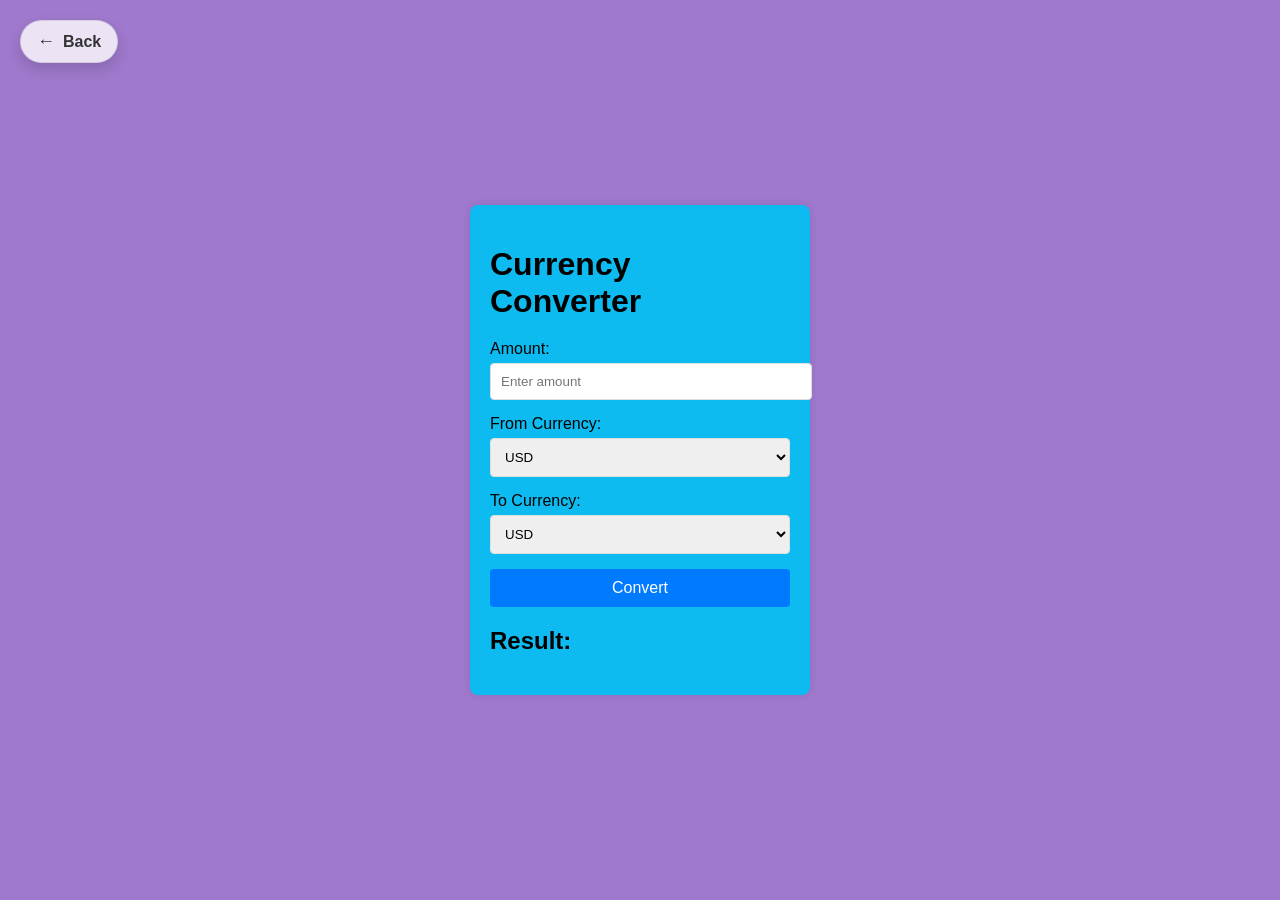
<file: index.html>
<!DOCTYPE html>
<html lang="en">
<head>
    <meta charset="UTF-8">
    <meta name="viewport" content="width=device-width, initial-scale=1.0">
    <title>Currency Converter</title>
    <link rel="stylesheet" href="style.css">
</head>
<body>
    <!-- Back Button -->
<a href="newhome.html" class="back-button">
    <span class="arrow">←</span>
    <span class="text">Back</span>
</a>
    <div class="converter">
        <h1>Currency Converter</h1>
        <div class="form-group">
            <label for="amount">Amount:</label>
            <input type="number" id="amount" placeholder="Enter amount" step="0.01">
        </div>
        <div class="form-group">
            <label for="from-currency">From Currency:</label>
            <select id="from-currency">
                <option value="USD">USD</option>
                <option value="EUR">EUR</option>
                <option value="JPY">JPY</option>
                <option value="GBP">GBP</option>
                <option value="AUD">AUD</option>
                <option value="INR">INR</option>
                <option value="PKR">PKR</option>
            </select>
        </div>
        <div class="form-group">
            <label for="to-currency">To Currency:</label>
            <select id="to-currency">
                <option value="USD">USD</option>
                <option value="EUR">EUR</option>
                <option value="JPY">JPY</option>
                <option value="GBP">GBP</option>
                <option value="AUD">AUD</option>
                <option value="INR">INR</option>
                <option value="PKR">PKR</option>
            </select>
        </div>
        <button onclick="convert()">Convert</button>
        <h2 id="result">Result: </h2>
    </div>
    <script src="script.js"></script>
</body>
</html>
</file>
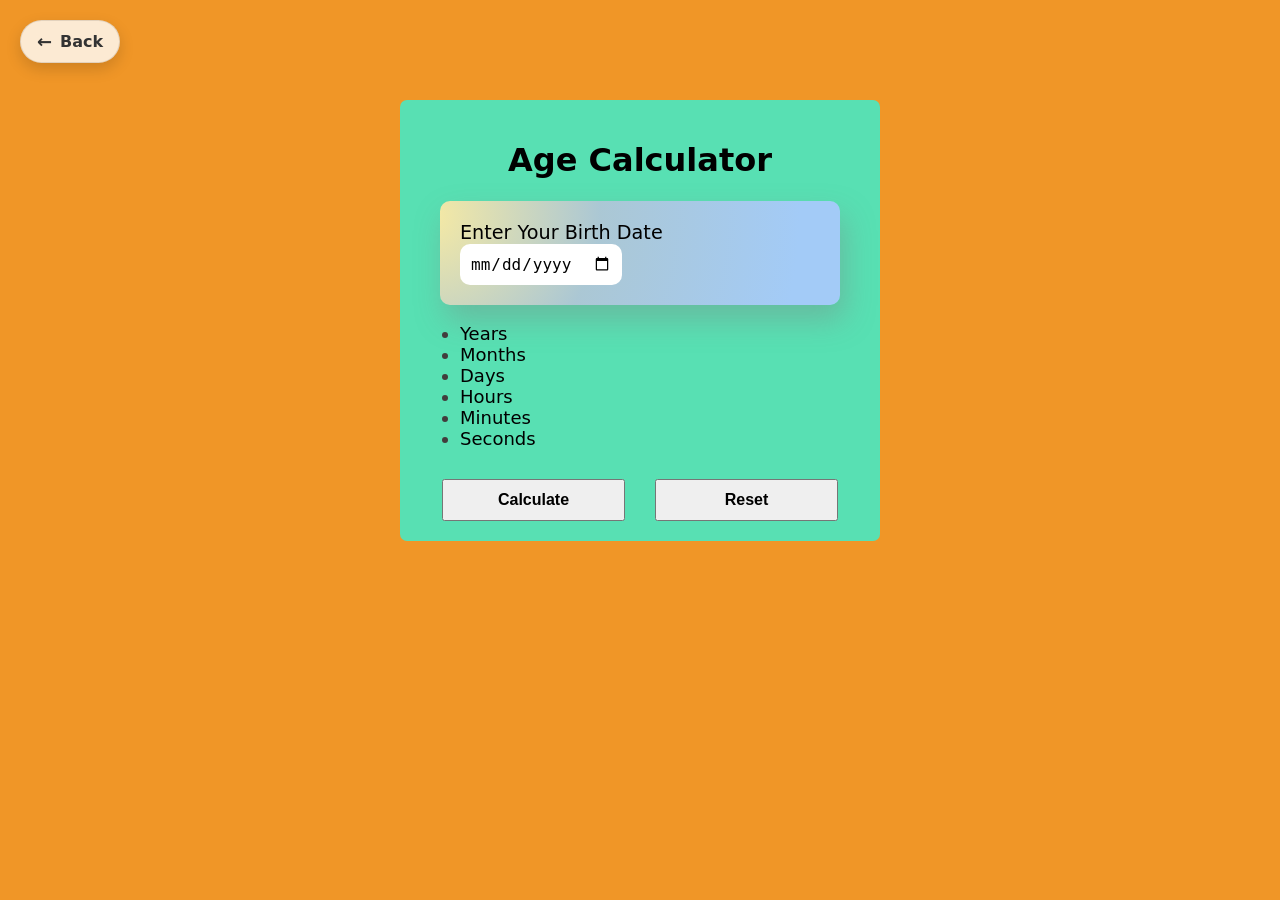
<file: age.html>
<!DOCTYPE html>
<html lang="en">

<head>
<meta charset="UTF-8">
<meta http-equiv="X-UA-Compatible" content="IE=edge">
<meta name="viewport" content="width=device-width, initial-scale=1.0">
<title>Age Calculator</title>
<link rel="stylesheet" href="age1.css">
</head>

<body>

<!-- Back Button -->
<a href="newhome.html" class="back-button">
    <span class="arrow">←</span>
    <span class="text">Back</span>
</a>
<div class="fluid-container">
<h1>Age Calculator</h1>

<div class="container">
<div class="input">
<label for="birthdate">Enter Your Birth Date</label>
<input type="date" id="birthdate">
</div>
</div>

<div>
<div>
<ul>
<li><span id="years"></span> Years</li>
<li><span id="months"></span> Months</li>
<li><span id="days"></span> Days</li>
<li><span id="hours"></span> Hours</li>
<li><span id="minutes"></span> Minutes</li>
<li><span id="seconds"></span> Seconds</li>
</ul>
</div>

<div class="btns">
<button onclick="calculate()">Calculate</button>
<button onclick="reset()">Reset</button>
</div>

</div>
</div>

<script src="age2.js"></script>

<script>
function goBack(){
    window.location.href="newhome.html";
}
</script>

</body>
</html>
</file>
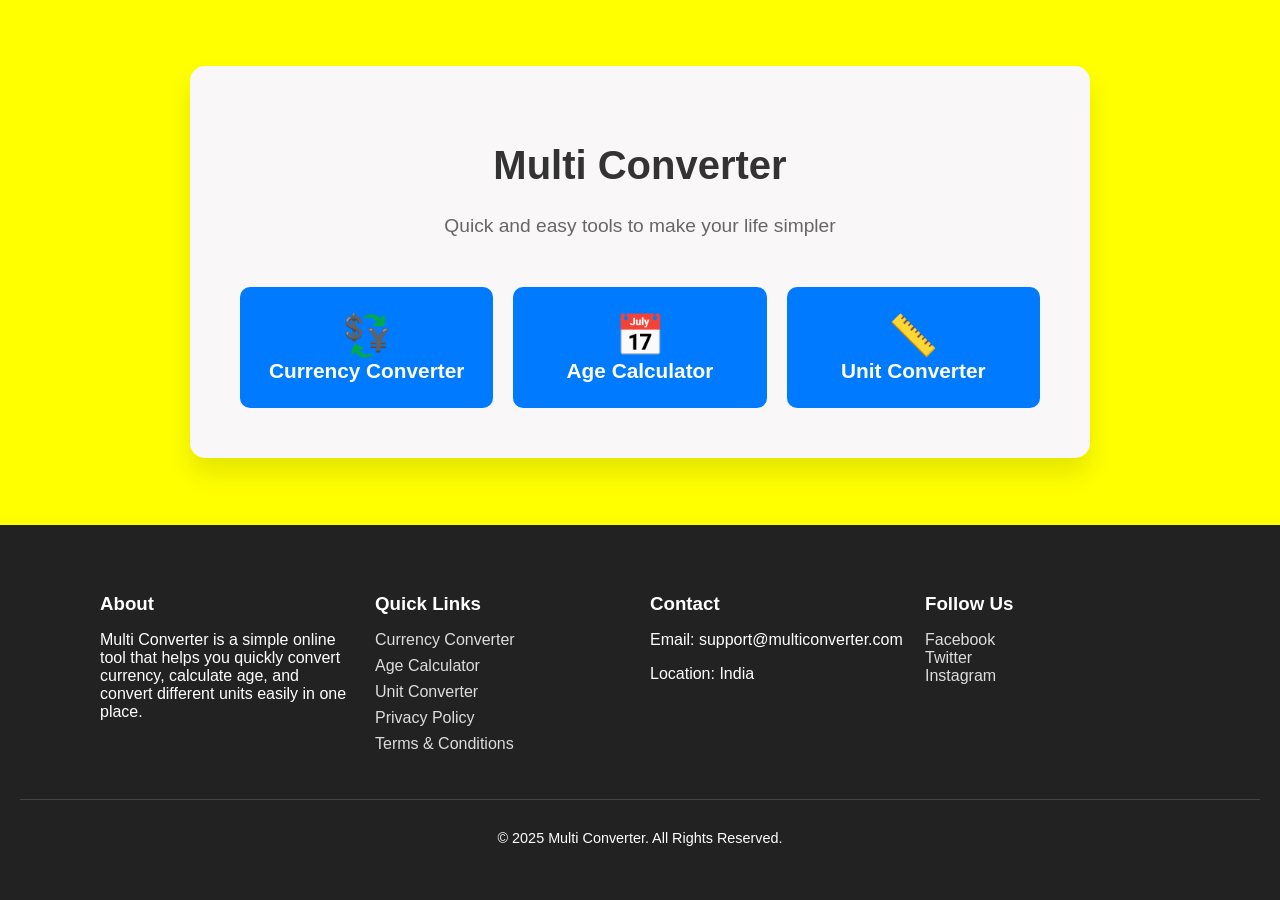
<file: newhome.html>
<!DOCTYPE html>
<html lang="en">

<head>
<meta charset="UTF-8">
<meta name="viewport" content="width=device-width, initial-scale=1.0">
<title>Multi Converter</title>

<style>

body{
    font-family:'Segoe UI', Tahoma, Geneva, Verdana, sans-serif;
    margin:0;
    background:yellow;
    display:flex;
    flex-direction:column;
    min-height:100vh;
}

/* MAIN CONTENT */

.main{
    flex:1;
    display:flex;
    justify-content:center;
    align-items:center;
}

/* TOOL CONTAINER */

.container{
    text-align:center;
    padding:50px;
    background:#f9f7f7;
    box-shadow:0px 15px 25px rgba(0,0,0,0.1);
    border-radius:15px;
    width:90%;
    max-width:800px;
}

.header{
    margin-bottom:50px;
}

.header h1{
    font-size:2.5em;
    color:#333;
}

.header p{
    color:#666;
    font-size:1.2em;
}

/* TOOL BUTTONS */

.tools{
    display:flex;
    justify-content:space-between;
    flex-wrap:wrap;
    gap:20px;
}

.tool{
    background:#007bff;
    color:white;
    padding:25px;
    border-radius:10px;
    text-decoration:none;
    flex:1;
    min-width:120px;
    transition:0.3s;
}

.tool:hover{
    background:#0056b3;
    transform:translateY(-5px);
}

.tool-icon{
    font-size:2.5em;
}

.tool-name{
    font-size:1.3em;
    font-weight:bold;
}

/* FOOTER */

.footer{
    background:#222;
    color:white;
    padding:40px 20px;
}

.footer-container{
    display:flex;
    flex-wrap:wrap;
    justify-content:space-between;
    max-width:1100px;
    margin:auto;
}

.footer-section{
    flex:1;
    min-width:200px;
    margin:10px;
}

.footer-section h3{
    margin-bottom:15px;
}

.footer-section ul{
    list-style:none;
    padding:0;
}

.footer-section ul li{
    margin-bottom:8px;
}

.footer-section a{
    color:#ddd;
    text-decoration:none;
}

.footer-section a:hover{
    color:#fff;
}

.footer-bottom{
    text-align:center;
    margin-top:20px;
    border-top:1px solid #444;
    padding-top:15px;
    font-size:0.9em;
}

</style>
</head>

<body>

<div class="main">

<div class="container">

<div class="header">
<h1>Multi Converter</h1>
<p>Quick and easy tools to make your life simpler</p>
</div>

<div class="tools">

<a href="index.html" class="tool">
<div class="tool-icon">💱</div>
<div class="tool-name">Currency Converter</div>
</a>

<a href="age.html" class="tool">
<div class="tool-icon">📅</div>
<div class="tool-name">Age Calculator</div>
</a>

<a href="unit.html" class="tool">
<div class="tool-icon">📏</div>
<div class="tool-name">Unit Converter</div>
</a>

</div>

</div>

</div>

<footer class="footer">

<div class="footer-container">

<div class="footer-section">
<h3>About</h3>
<p>
Multi Converter is a simple online tool that helps you quickly convert
currency, calculate age, and convert different units easily in one place.
</p>
</div>

<div class="footer-section">
<h3>Quick Links</h3>
<ul>
<li><a href="index.html">Currency Converter</a></li>
<li><a href="age.html">Age Calculator</a></li>
<li><a href="unit.html">Unit Converter</a></li>
<li><a href="#">Privacy Policy</a></li>
<li><a href="#">Terms & Conditions</a></li>
</ul>
</div>

<div class="footer-section">
<h3>Contact</h3>
<p>Email: support@multiconverter.com</p>
<p>Location: India</p>
</div>

<div class="footer-section">
<h3>Follow Us</h3>
<p>
<a href="#">Facebook</a><br>
<a href="#">Twitter</a><br>
<a href="#">Instagram</a>
</p>
</div>

</div>

<div class="footer-bottom">
<p>© 2025 Multi Converter. All Rights Reserved.</p>
</div>

</footer>

</body>
</html>
</file>
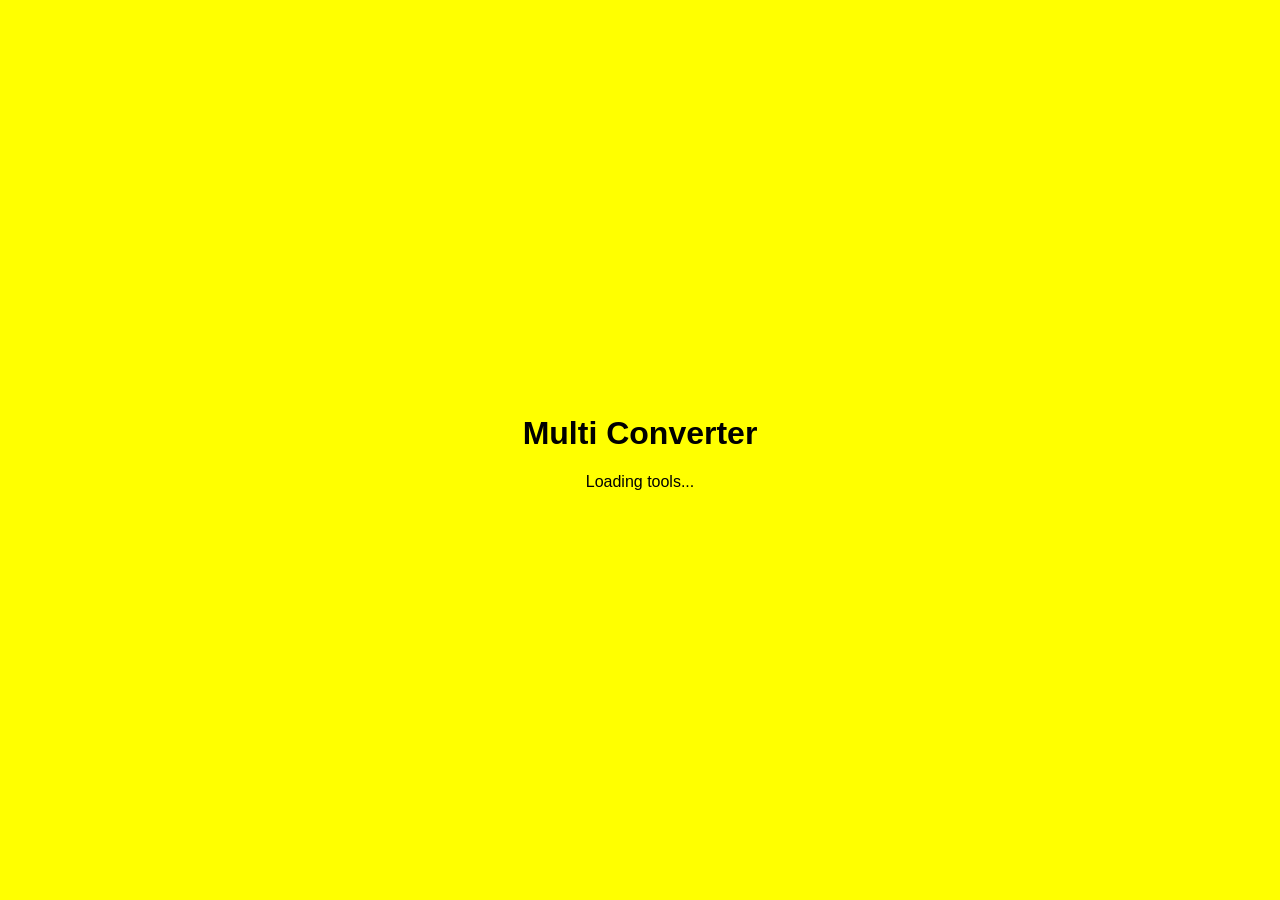
<file: splash.html>
<!DOCTYPE html>
<html>
<head>
<title>Loading...</title>

<style>

body{
    margin:0;
    height:100vh;
    display:flex;
    justify-content:center;
    align-items:center;
    background:yellow;
    font-family:sans-serif;
}

.loader{
    text-align:center;
}

</style>

<script>

setTimeout(function(){
    window.location.href="newhome.html";
},3000);

</script>

</head>

<body>

<div class="loader">
    <h1>Multi Converter</h1>
    <p>Loading tools...</p>
</div>

</body>
</html>
</file>
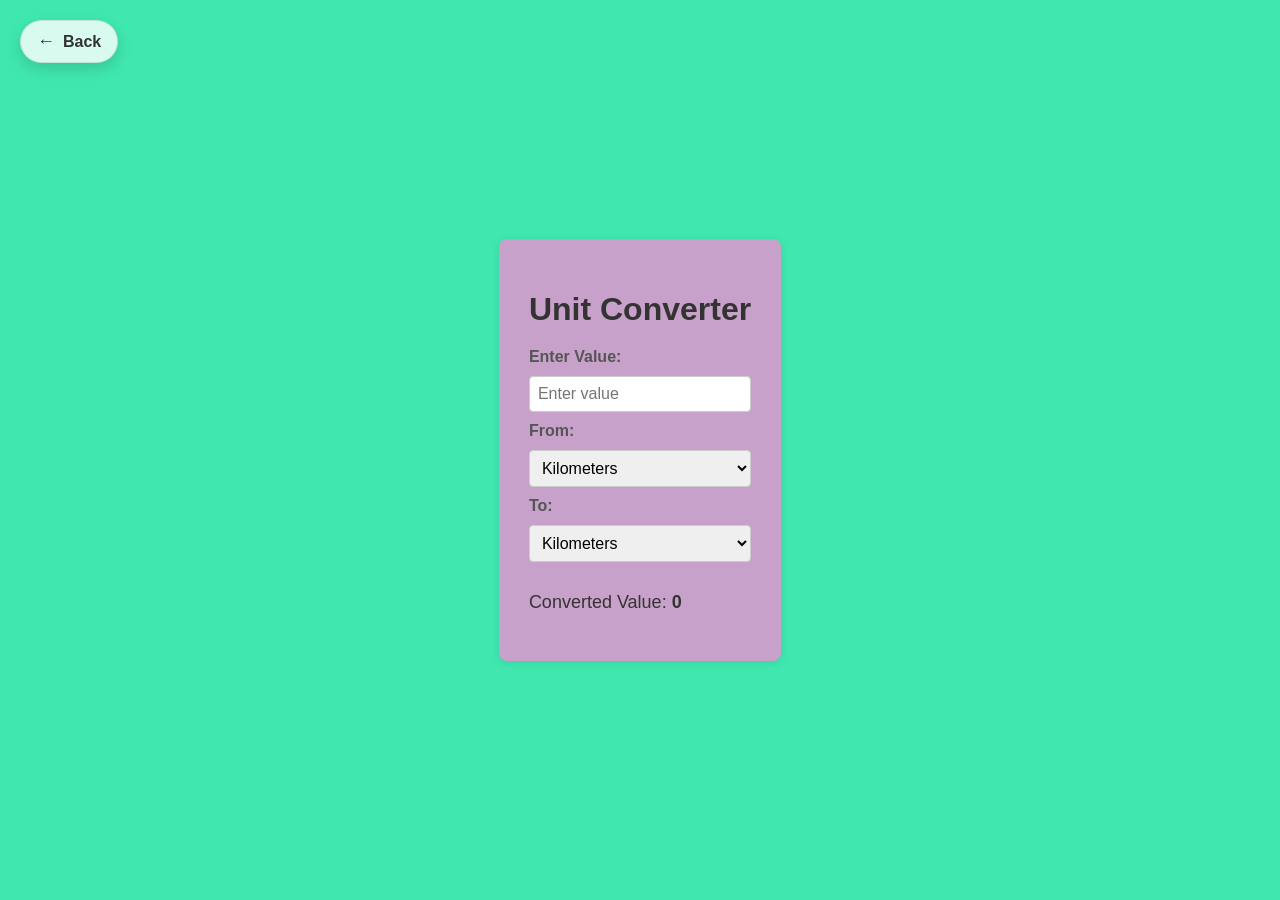
<file: unit.html>
<!DOCTYPE html>
<html lang="en">
<head>
  <meta charset="UTF-8">
  <meta name="viewport" content="width=device-width, initial-scale=1.0">
  <title>Unit Converter</title>
  <link rel="stylesheet" href="unit1.css">
</head>
<body>

  <!-- Back Button -->
<a href="newhome.html" class="back-button">
    <span class="arrow">←</span>
    <span class="text">Back</span>
</a>
  <div class="container">
    <h1>Unit Converter</h1>
    <div class="converter">
      <label for="inputValue">Enter Value:</label>
      <input type="number" id="inputValue" placeholder="Enter value" oninput="convertUnit()">
      
      <label for="inputUnit">From:</label>
      <select id="inputUnit" onchange="convertUnit()">
        <option value="km">Kilometers</option>
        <option value="m">Meters</option>
        <option value="cm">Centimeters</option>
        <option value="mm">Millimeters</option>
      </select>

      <label for="outputUnit">To:</label>
      <select id="outputUnit" onchange="convertUnit()">
        <option value="km">Kilometers</option>
        <option value="m">Meters</option>
        <option value="cm">Centimeters</option>
        <option value="mm">Millimeters</option>
      </select>

      <p id="outputResult">Converted Value: <span id="result">0</span></p>
    </div>
  </div>

  <script src="unit2.js"></script>
</body>
</html>
</file>
<file: style.css>
body {
 font-family: Arial, sans-serif;
    display: flex;
    justify-content: center;
    align-items: center;
    height: 100vh;
    margin: 0;
    background-color: rgb(159, 121, 205);
}

.converter {
    background-color: rgb(13, 187, 240);
    padding: 20px;
    border-radius: 8px;
    box-shadow: 0 0 10px rgba(0, 0, 0, 0.1);
    width: 300px;
}

h1 {
    margin-bottom: 20px;
}

.form-group {
    margin-bottom: 15px;
}

label {
    display: block;
    margin-bottom: 5px;
}

input, select, button {
    width: 100%;
    padding: 10px;
    border: 1px solid #ddd;
    border-radius: 4px;
}

button {
    background-color: #007BFF;
    color: #fff;
    border: none;
    cursor: pointer;
    font-size: 16px;
}

button:hover {
    background-color: #0056b3;
}

h2 {
    margin-top: 20px;
}


.back-button{
    position:fixed;
    top:20px;
    left:20px;
    display:flex;
    align-items:center;
    gap:8px;
    padding:10px 16px;
    background:rgba(255,255,255,0.8);
    backdrop-filter:blur(8px);
    color:#333;
    text-decoration:none;
    font-weight:600;
    border-radius:30px;
    border:1px solid rgba(0,0,0,0.1);
    box-shadow:0 6px 15px rgba(0,0,0,0.15);
    transition:all 0.3s ease;
}

.back-button .arrow{
    font-size:18px;
    transition:transform 0.3s;
}

.back-button:hover{
    background:#007bff;
    color:white;
    transform:translateY(-2px);
    box-shadow:0 10px 20px rgba(0,0,0,0.25);
}

.back-button:hover .arrow{
    transform:translateX(-4px);
}
</file>
<file: age1.css>
* {
    box-sizing: border-box;
}

body {
    margin: 0;
    font-family: system-ui, -apple-system, BlinkMacSystemFont, 'Segoe UI', Roboto, Oxygen, Ubuntu, Cantarell, 'Open Sans', 'Helvetica Neue', sans-serif;
    color: black;
    background: #f09627;
    margin-top: 100px;
    display: grid;
    place-items: center;
}

.fluid-container {
    background-color: rgb(88, 224, 179);
    padding: 20px;
    border-radius: 7px;
}

h1 {
    text-align: center;
}

.container {
    background-image: radial-gradient(circle 369px at -2.9% 12.9%, rgba(247, 234, 163, 1) 0%,
            rgba(236, 180, 238, 0.56) 46.4%,
            rgba(163, 203, 247, 1) 100.7%);
    padding: 20px;
    border-radius: 10px;
    margin: 0 20px;
    width: 400px;
    box-shadow: 5px 15px 30px rgba(128, 128, 128, 0.384);

}

label {
    font-size: larger;
    font-weight: 500;
    margin-right: 9px;

}

input {
    border: none;
    padding: 10px;
    font-size: large;
    outline: none;
    border-radius: 10px;

}

.btns {
    width: 90%;
    margin: auto;
    display: flex;
    justify-content: space-between;
    gap: 30px;
    margin-top: 30px;
   
}

button {
    width: 50%;
    padding: 10px;
    font-size: medium;
    font-weight: bold;
cursor: pointer;
}

button:hover{
    color: black;
    background-color: #b4bcc5;
}

span {
    font-weight: bold;

}

ul {
    font-size: 18px;
    font-weight: 500;
}

li::marker {
    color: rgb(66, 61, 61);
}

.back-button{
    position:fixed;
    top:20px;
    left:20px;
    display:flex;
    align-items:center;
    gap:8px;
    padding:10px 16px;
    background:rgba(255,255,255,0.8);
    backdrop-filter:blur(8px);
    color:#333;
    text-decoration:none;
    font-weight:600;
    border-radius:30px;
    border:1px solid rgba(0,0,0,0.1);
    box-shadow:0 6px 15px rgba(0,0,0,0.15);
    transition:all 0.3s ease;
}

.back-button .arrow{
    font-size:18px;
    transition:transform 0.3s;
}

.back-button:hover{
    background:#007bff;
    color:white;
    transform:translateY(-2px);
    box-shadow:0 10px 20px rgba(0,0,0,0.25);
}

.back-button:hover .arrow{
    transform:translateX(-4px);
}
</file>
<file: unit1.css>
body {
  font-family: Arial, sans-serif;
  display: flex;
  justify-content: center;
  align-items: center;
  height: 100vh;
  background-color: #40e8b0;
  margin: 0;
}

.container {
  background-color: rgb(200, 161, 202);
  padding: 30px;
  border-radius: 8px;
  box-shadow: 0 2px 10px rgba(0, 0, 0, 0.1);
}

h1 {
  text-align: center;
  margin-bottom: 20px;
  color: #333;
}

.converter {
  display: flex;
  flex-direction: column;
  gap: 10px;
}

label {
  font-weight: bold;
  color: #555;
}

input, select {
  padding: 8px;
  border-radius: 4px;
  border: 1px solid #ccc;
  font-size: 16px;
}

#outputResult {
  margin-top: 20px;
  font-size: 18px;
  color: #333;
}

#result {
  font-weight: bold;
}


.back-button{
    position:fixed;
    top:20px;
    left:20px;
    display:flex;
    align-items:center;
    gap:8px;
    padding:10px 16px;
    background:rgba(255,255,255,0.8);
    backdrop-filter:blur(8px);
    color:#333;
    text-decoration:none;
    font-weight:600;
    border-radius:30px;
    border:1px solid rgba(0,0,0,0.1);
    box-shadow:0 6px 15px rgba(0,0,0,0.15);
    transition:all 0.3s ease;
}

.back-button .arrow{
    font-size:18px;
    transition:transform 0.3s;
}

.back-button:hover{
    background:#007bff;
    color:white;
    transform:translateY(-2px);
    box-shadow:0 10px 20px rgba(0,0,0,0.25);
}

.back-button:hover .arrow{
    transform:translateX(-4px);
}
</file>
